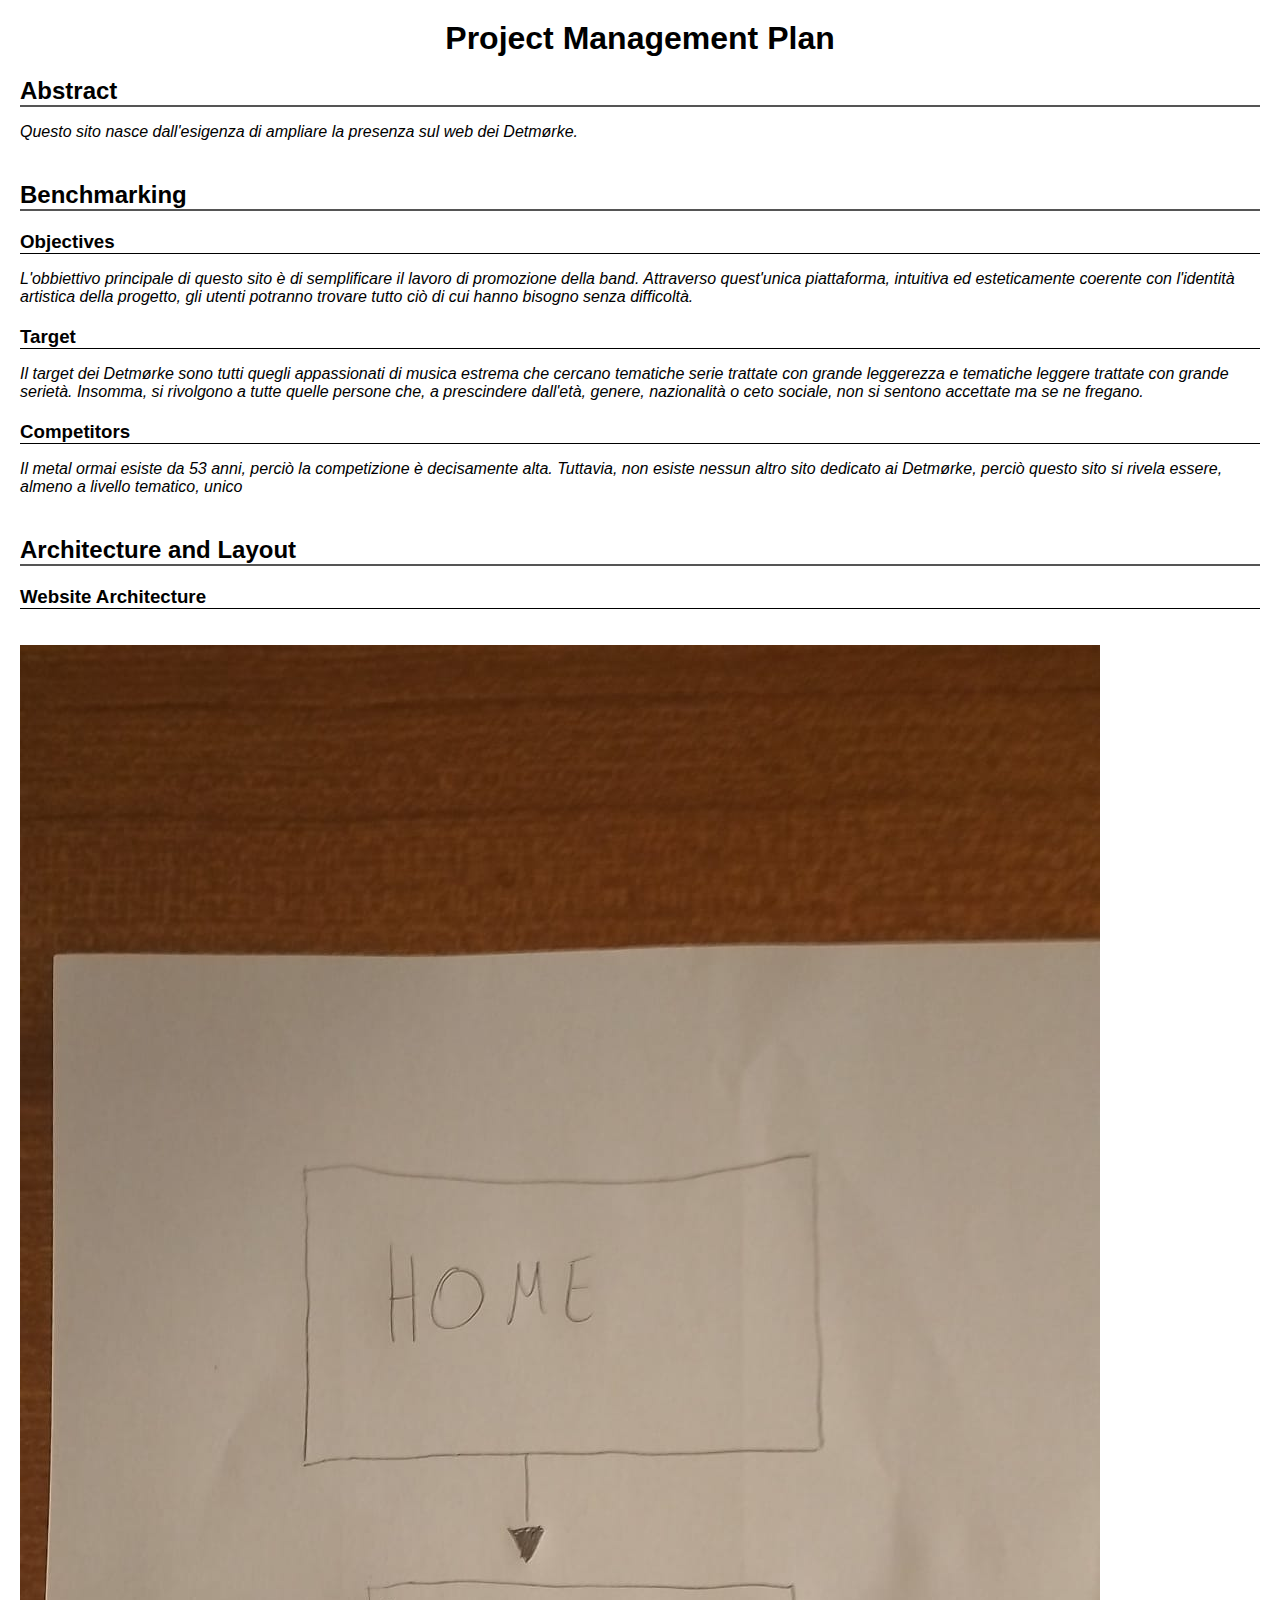
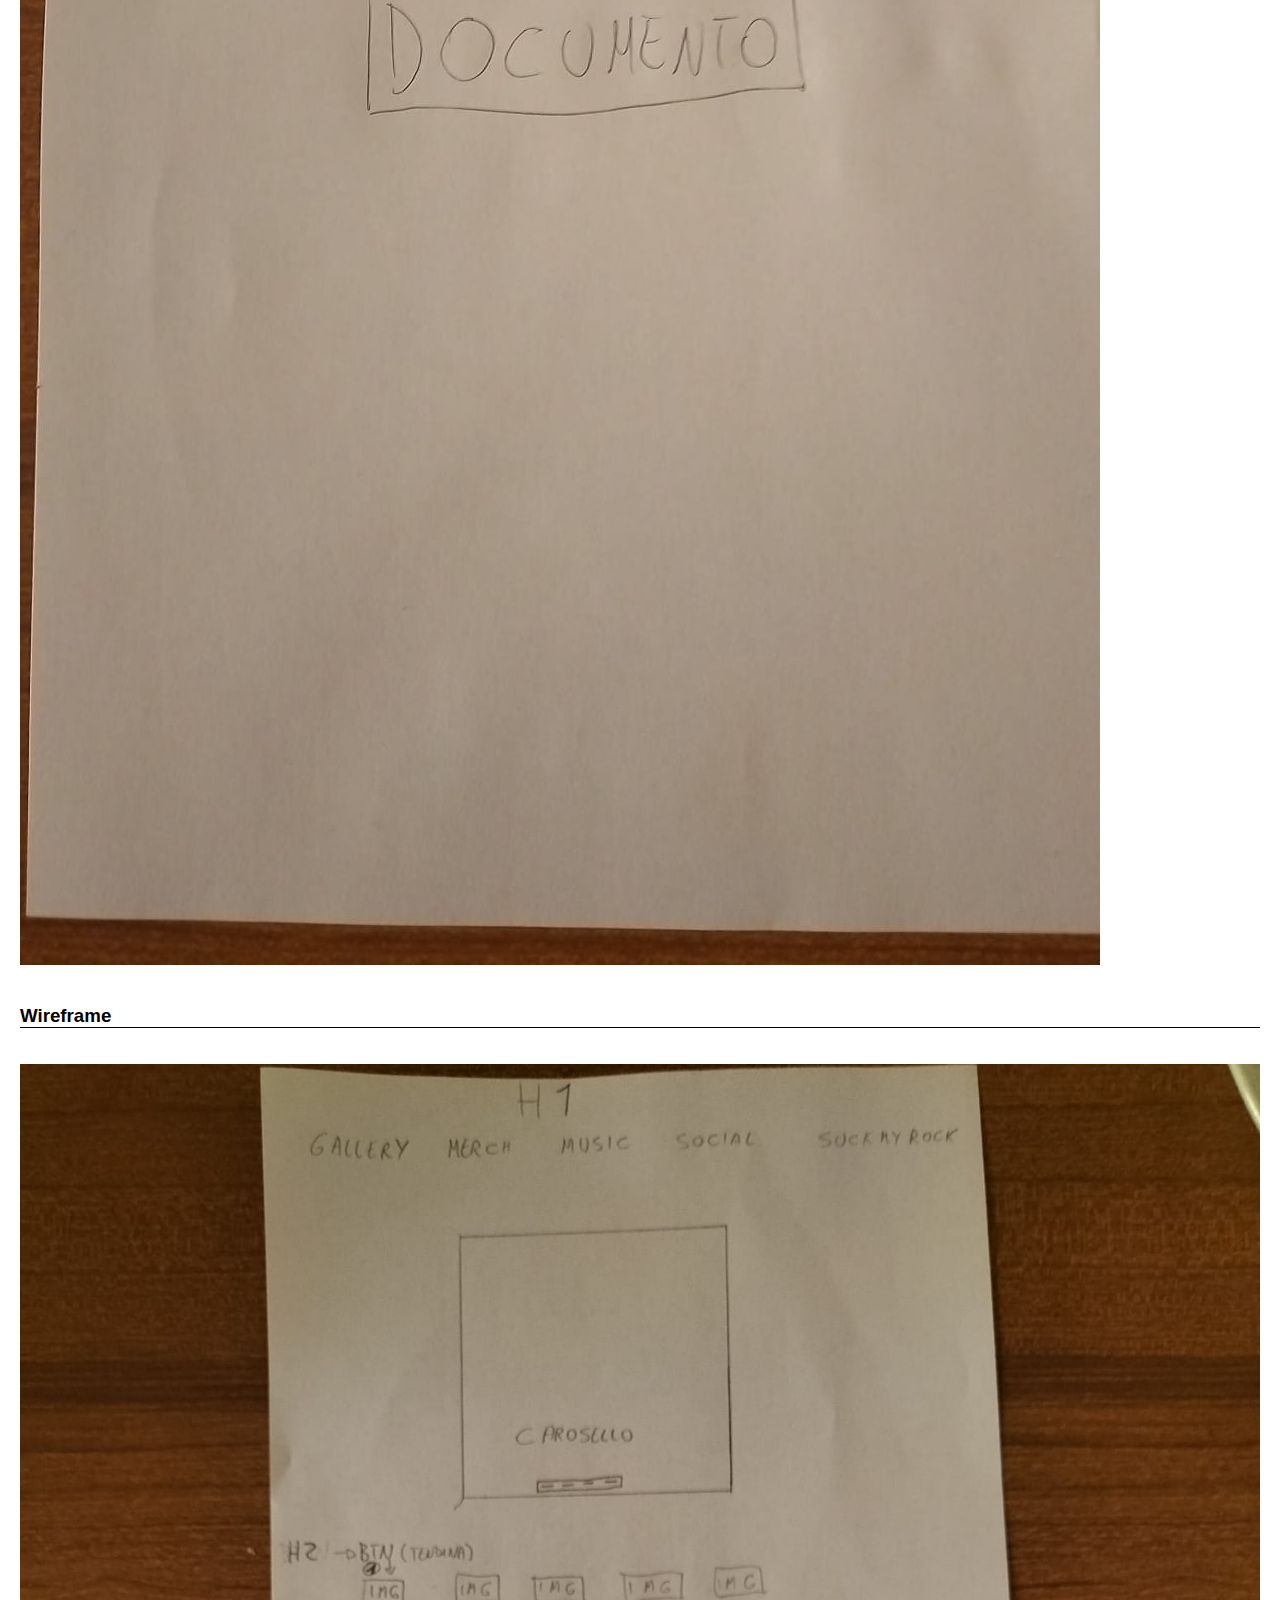
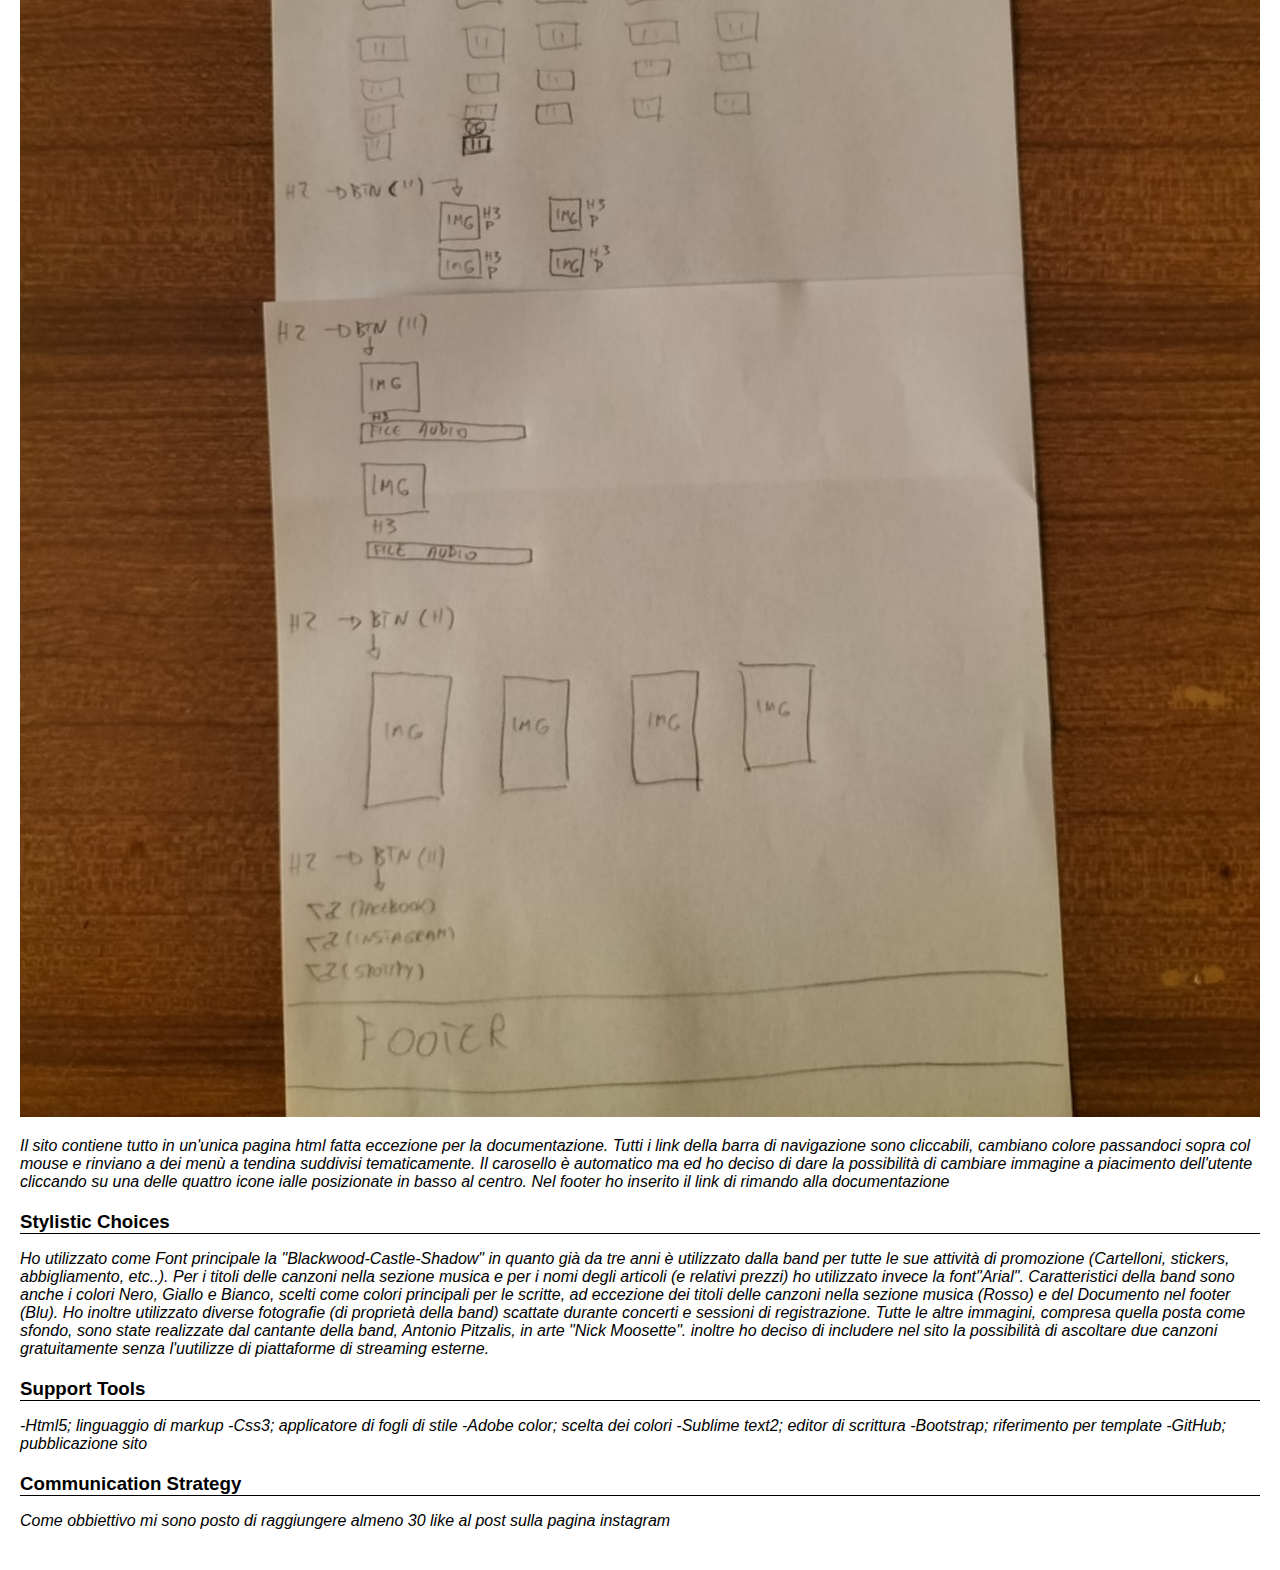
<file: Documento.html>
<!DOCTYPE html>
<html>
<head>
    <title>Project Management Plan - Detmørke</title>
    <link rel="stylesheet" type="text/css" href="Documento.css">

</head>
<body>
    <h1>Project Management Plan</h1>

    <h2>Abstract</h2>
    <p>Questo sito nasce dall'esigenza di ampliare la presenza sul web dei Detmørke.</p>

    <h2>Benchmarking</h2>

    <h3>Objectives</h3>
    <p>L'obbiettivo principale di questo sito è di semplificare il lavoro di promozione della band. Attraverso quest'unica piattaforma, intuitiva ed esteticamente coerente con l'identità artistica della progetto, gli utenti potranno trovare tutto ciò di cui hanno bisogno senza difficoltà.</p>

    <h3>Target</h3>
    <p>Il target dei Detmørke sono tutti quegli appassionati di musica estrema che cercano tematiche serie trattate con grande leggerezza e tematiche leggere trattate con grande serietà. Insomma, si rivolgono a tutte quelle persone che, a prescindere dall'età, genere, nazionalità o ceto sociale, non si sentono accettate ma se ne fregano. </p>

    <h3>Competitors</h3>
    <p>Il metal ormai esiste da 53 anni, perciò la competizione è decisamente alta. Tuttavia, non esiste nessun altro sito dedicato ai Detmørke, perciò questo sito si rivela essere, almeno a livello tematico, unico</p>

    <h2>Architecture and Layout</h2>

    <h3>Website Architecture</h3>
    <p><img src="img/1.jpeg"></p>

    <h3>Wireframe</h3>
    <p><img src="img/2.jpeg"> Il sito contiene tutto in un'unica pagina html fatta eccezione per la documentazione. Tutti i link della barra di navigazione sono cliccabili, cambiano colore passandoci sopra col mouse e rinviano a dei menù a tendina suddivisi tematicamente.  Il carosello è automatico ma  ed ho deciso di dare la possibilità di cambiare immagine a piacimento dell'utente cliccando su una delle quattro icone ialle posizionate in basso al centro. Nel footer ho inserito il link di rimando alla documentazione</p>

    <h3>Stylistic Choices</h3>
    <p>Ho utilizzato come Font principale la "Blackwood-Castle-Shadow" in quanto già da tre anni è utilizzato dalla band per tutte le sue attività di promozione (Cartelloni, stickers, abbigliamento, etc..). Per i titoli delle canzoni nella sezione musica e per i nomi degli articoli (e relativi prezzi) ho utilizzato invece la font"Arial".
    Caratteristici della band sono anche i colori Nero, Giallo e Bianco, scelti come colori principali per le scritte, ad eccezione dei titoli delle canzoni nella sezione musica (Rosso) e del Documento nel footer (Blu). Ho inoltre utilizzato diverse fotografie (di proprietà della band) scattate durante concerti  e sessioni di registrazione. Tutte le altre immagini, compresa quella posta come sfondo, sono state realizzate dal cantante della band, Antonio Pitzalis, in arte "Nick Moosette".
    inoltre ho deciso di includere nel sito la possibilità di ascoltare due canzoni gratuitamente senza l'uutilizze di piattaforme di streaming esterne.</p>

    <h3>Support Tools</h3>
    <p>-Html5; linguaggio di markup
       -Css3; applicatore di fogli di stile
       -Adobe color; scelta dei colori
        -Sublime text2; editor di scrittura
        -Bootstrap; riferimento per template
        -GitHub; pubblicazione sito

    </p>

    <h3>Communication Strategy</h3>
    <p>Come obbiettivo mi sono posto di raggiungere almeno 30 like al post sulla pagina instagram</p>

</body>
</html>
</file>
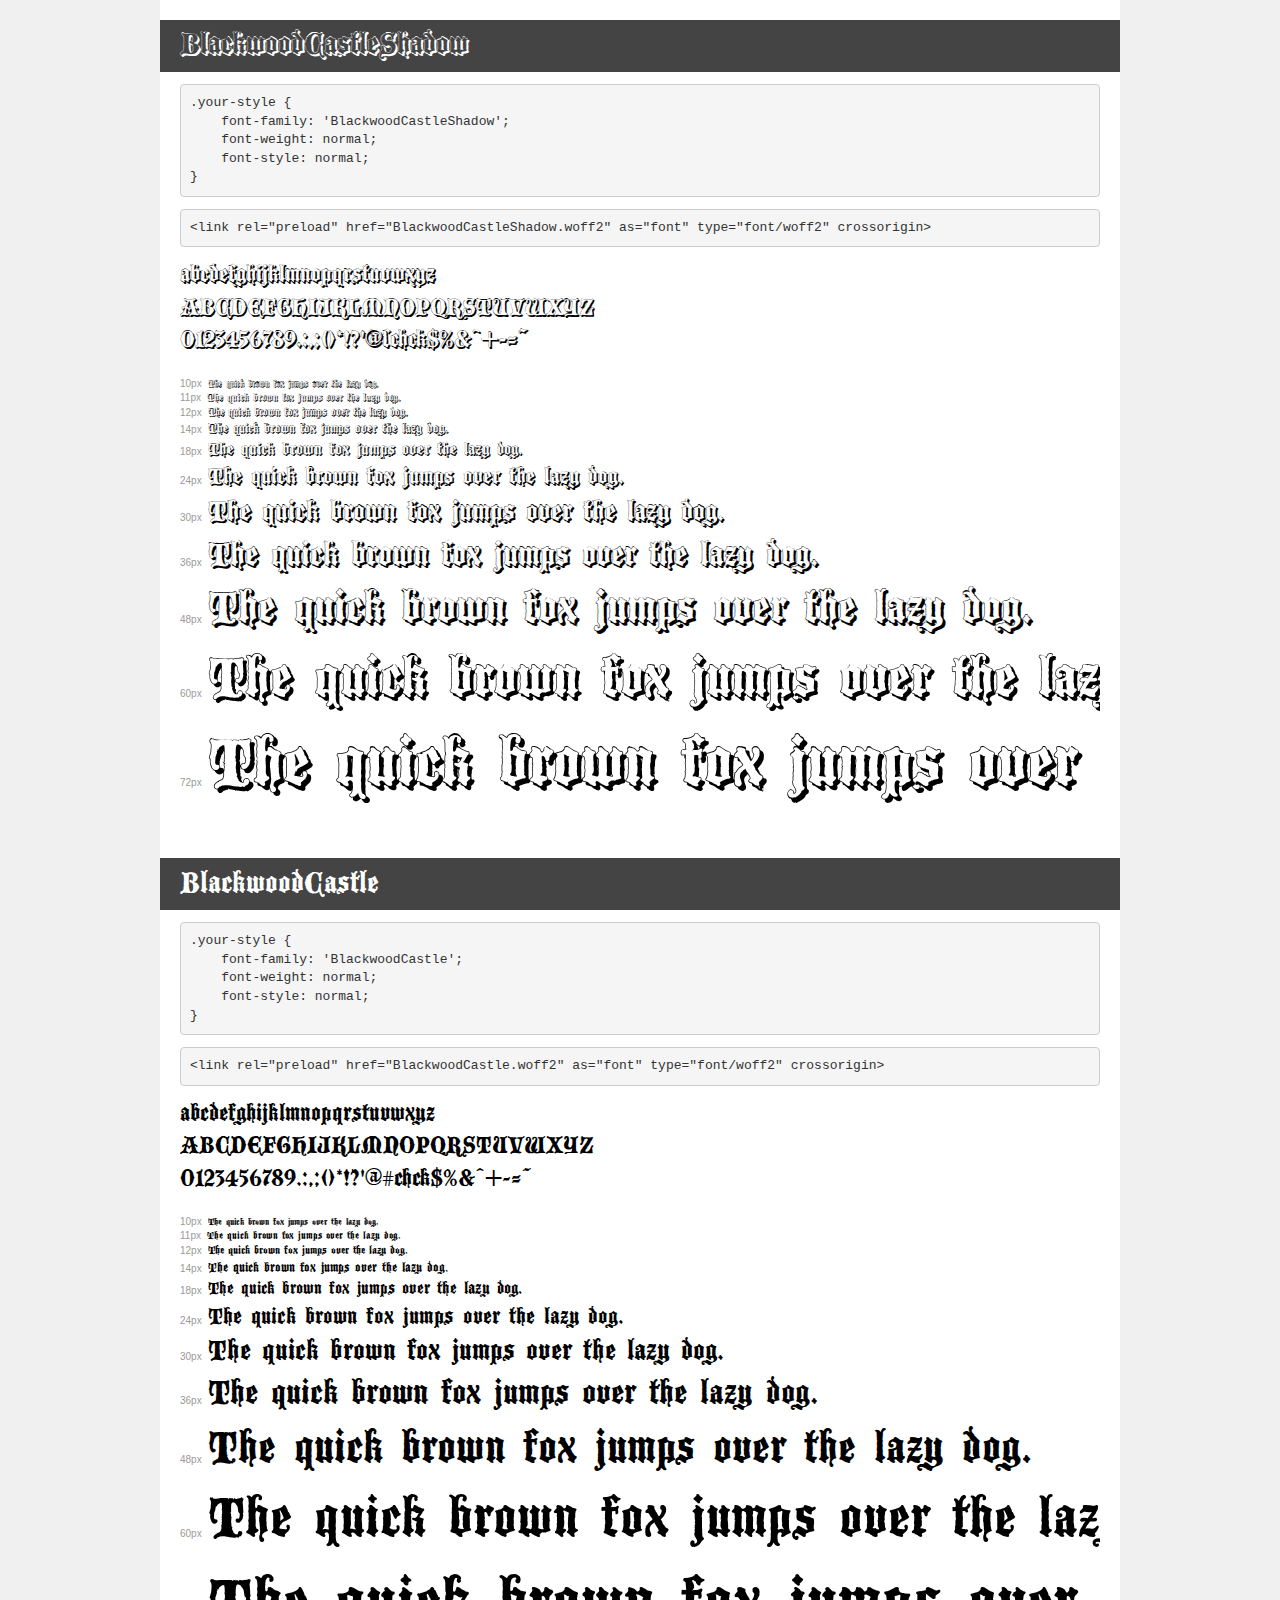
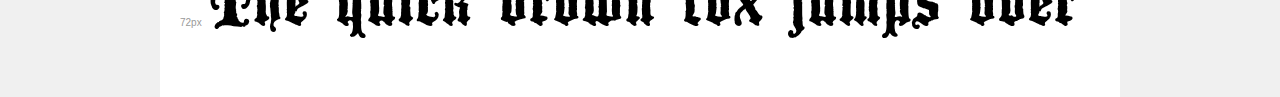
<file: fonts/demo.html>
<!DOCTYPE html>
<html lang="en">
<head>
    <meta charset="utf-8">
    <meta http-equiv="X-UA-Compatible" content="IE=edge">
    <meta name="viewport" content="width=device-width, initial-scale=1">
    <meta name="robots" content="noindex, noarchive">
    <meta name="format-detection" content="telephone=no">
    <title>Transfonter demo</title>
    <link href="stylesheet.css" rel="stylesheet">
    <style>
        /*
        http://meyerweb.com/eric/tools/css/reset/
        v2.0 | 20110126
        License: none (public domain)
        */
        html, body, div, span, applet, object, iframe,
        h1, h2, h3, h4, h5, h6, p, blockquote, pre,
        a, abbr, acronym, address, big, cite, code,
        del, dfn, em, img, ins, kbd, q, s, samp,
        small, strike, strong, sub, sup, tt, var,
        b, u, i, center,
        dl, dt, dd, ol, ul, li,
        fieldset, form, label, legend,
        table, caption, tbody, tfoot, thead, tr, th, td,
        article, aside, canvas, details, embed,
        figure, figcaption, footer, header, hgroup,
        menu, nav, output, ruby, section, summary,
        time, mark, audio, video {
            margin: 0;
            padding: 0;
            border: 0;
            font-size: 100%;
            font: inherit;
            vertical-align: baseline;
        }
        /* HTML5 display-role reset for older browsers */
        article, aside, details, figcaption, figure,
        footer, header, hgroup, menu, nav, section {
            display: block;
        }
        body {
            line-height: 1;
        }
        ol, ul {
            list-style: none;
        }
        blockquote, q {
            quotes: none;
        }
        blockquote:before, blockquote:after,
        q:before, q:after {
            content: '';
            content: none;
        }
        table {
            border-collapse: collapse;
            border-spacing: 0;
        }
        /* demo styles */
        body {
            background: #f0f0f0;
            color: #000;
        }
        .page {
            background: #fff;
            width: 920px;
            margin: 0 auto;
            padding: 20px 20px 0 20px;
            overflow: hidden;
        }
        .font-container {
            overflow-x: auto;
            overflow-y: hidden;
            margin-bottom: 40px;
            line-height: 1.3;
            white-space: nowrap;
            padding-bottom: 5px;
        }
        h1 {
            position: relative;
            background: #444;
            font-size: 32px;
            color: #fff;
            padding: 10px 20px;
            margin: 0 -20px 12px -20px;
        }
        .letters {
            font-size: 25px;
            margin-bottom: 20px;
        }
        .s10:before {
            content: '10px';
        }
        .s11:before {
            content: '11px';
        }
        .s12:before {
            content: '12px';
        }
        .s14:before {
            content: '14px';
        }
        .s18:before {
            content: '18px';
        }
        .s24:before {
            content: '24px';
        }
        .s30:before {
            content: '30px';
        }
        .s36:before {
            content: '36px';
        }
        .s48:before {
            content: '48px';
        }
        .s60:before {
            content: '60px';
        }
        .s72:before {
            content: '72px';
        }
        .s10:before, .s11:before, .s12:before, .s14:before,
        .s18:before, .s24:before, .s30:before, .s36:before,
        .s48:before, .s60:before, .s72:before {
            font-family: Arial, sans-serif;
            font-size: 10px;
            font-weight: normal;
            font-style: normal;
            color: #999;
            padding-right: 6px;
        }
        pre {
            display: block;
            padding: 9px;
            margin: 0 0 12px;
            font-family: Monaco, Menlo, Consolas, "Courier New", monospace;
            font-size: 13px;
            line-height: 1.428571429;
            color: #333;
            font-weight: normal;
            font-style: normal;
            background-color: #f5f5f5;
            border: 1px solid #ccc;
            overflow-x: auto;
            border-radius: 4px;
        }
        /* responsive */
        @media (max-width: 959px) {
            .page {
                width: auto;
                margin: 0;
            }
        }
    </style>
</head>
<body>
<div class="page">
    <div class="demo">
        <h1 style="font-family: 'BlackwoodCastleShadow'; font-weight: normal; font-style: normal;">BlackwoodCastleShadow</h1>
        <pre title="Usage">.your-style {
    font-family: 'BlackwoodCastleShadow';
    font-weight: normal;
    font-style: normal;
}</pre>
        <pre title="Preload (optional)">
&lt;link rel=&quot;preload&quot; href=&quot;BlackwoodCastleShadow.woff2&quot; as=&quot;font&quot; type=&quot;font/woff2&quot; crossorigin&gt;</pre>
        <div class="font-container" style="font-family: 'BlackwoodCastleShadow'; font-weight: normal; font-style: normal;">
            <p class="letters">
                abcdefghijklmnopqrstuvwxyz<br>
ABCDEFGHIJKLMNOPQRSTUVWXYZ<br>
                0123456789.:,;()*!?'@#&lt;&gt;$%&^+-=~
            </p>
            <p class="s10" style="font-size: 10px;">The quick brown fox jumps over the lazy dog.</p>
            <p class="s11" style="font-size: 11px;">The quick brown fox jumps over the lazy dog.</p>
            <p class="s12" style="font-size: 12px;">The quick brown fox jumps over the lazy dog.</p>
            <p class="s14" style="font-size: 14px;">The quick brown fox jumps over the lazy dog.</p>
            <p class="s18" style="font-size: 18px;">The quick brown fox jumps over the lazy dog.</p>
            <p class="s24" style="font-size: 24px;">The quick brown fox jumps over the lazy dog.</p>
            <p class="s30" style="font-size: 30px;">The quick brown fox jumps over the lazy dog.</p>
            <p class="s36" style="font-size: 36px;">The quick brown fox jumps over the lazy dog.</p>
            <p class="s48" style="font-size: 48px;">The quick brown fox jumps over the lazy dog.</p>
            <p class="s60" style="font-size: 60px;">The quick brown fox jumps over the lazy dog.</p>
            <p class="s72" style="font-size: 72px;">The quick brown fox jumps over the lazy dog.</p>
        </div>
    </div>

    <div class="demo">
        <h1 style="font-family: 'BlackwoodCastle'; font-weight: normal; font-style: normal;">BlackwoodCastle</h1>
        <pre title="Usage">.your-style {
    font-family: 'BlackwoodCastle';
    font-weight: normal;
    font-style: normal;
}</pre>
        <pre title="Preload (optional)">
&lt;link rel=&quot;preload&quot; href=&quot;BlackwoodCastle.woff2&quot; as=&quot;font&quot; type=&quot;font/woff2&quot; crossorigin&gt;</pre>
        <div class="font-container" style="font-family: 'BlackwoodCastle'; font-weight: normal; font-style: normal;">
            <p class="letters">
                abcdefghijklmnopqrstuvwxyz<br>
ABCDEFGHIJKLMNOPQRSTUVWXYZ<br>
                0123456789.:,;()*!?'@#&lt;&gt;$%&^+-=~
            </p>
            <p class="s10" style="font-size: 10px;">The quick brown fox jumps over the lazy dog.</p>
            <p class="s11" style="font-size: 11px;">The quick brown fox jumps over the lazy dog.</p>
            <p class="s12" style="font-size: 12px;">The quick brown fox jumps over the lazy dog.</p>
            <p class="s14" style="font-size: 14px;">The quick brown fox jumps over the lazy dog.</p>
            <p class="s18" style="font-size: 18px;">The quick brown fox jumps over the lazy dog.</p>
            <p class="s24" style="font-size: 24px;">The quick brown fox jumps over the lazy dog.</p>
            <p class="s30" style="font-size: 30px;">The quick brown fox jumps over the lazy dog.</p>
            <p class="s36" style="font-size: 36px;">The quick brown fox jumps over the lazy dog.</p>
            <p class="s48" style="font-size: 48px;">The quick brown fox jumps over the lazy dog.</p>
            <p class="s60" style="font-size: 60px;">The quick brown fox jumps over the lazy dog.</p>
            <p class="s72" style="font-size: 72px;">The quick brown fox jumps over the lazy dog.</p>
        </div>
    </div>

</div>
</body>
</html>
</file>
<file: Documento.css>
body {
  font-family: Arial, sans-serif;
  margin: 0;
  padding: 20px;
  background-color: #f0f0f0;
}

h1 {
  color: #000;
}

h2 {
  color: #555;
}

p {
  color: #333;
}

img {
  max-width: 100%;
  height: auto;
}


h1 {
  text-align: center;
  margin-bottom: 20px;
}

h2 {
  margin-top: 40px;
  margin-bottom: 10px;
}

h3 {
  margin-top: 20px;
  margin-bottom: 10px;
}

p {
  margin-bottom: 20px;
}

ul {
  margin-bottom: 20px;
  padding-left: 20px;
}

ul li {
  list-style-type: disc;
}

h1,
h2,
h3,
p {
  color: #000;
}

h2 {
  border-bottom: 2px solid #555;
}

h3 {
  color: #777;
}


img {
  display: block;
  margin-top: 20px;
  margin-bottom: 20px;
}


body > h1,
body > h2:first-of-type {
  margin-top: 0;
}


p img {
  display: inline-block;
  margin-right: 10px;
  vertical-align: middle;
}


body {
  background-color: #fff;
}

h1,
h2,
h3 {
  color: #000;
}

h3 {
  border-bottom: 1px solid #000;
}


ul {
  list-style-type: square;
}


p {
  font-style: italic;
}
</file>
<file: fonts/stylesheet.css>
@font-face {
    font-family: 'BlackwoodCastleShadow';
    src: url('BlackwoodCastleShadow.woff2') format('woff2'),
        url('BlackwoodCastleShadow.woff') format('woff');
    font-weight: normal;
    font-style: normal;
    font-display: swap;
}

@font-face {
    font-family: 'BlackwoodCastle';
    src: url('BlackwoodCastle.woff2') format('woff2'),
        url('BlackwoodCastle.woff') format('woff');
    font-weight: normal;
    font-style: normal;
    font-display: swap;
}
</file>
